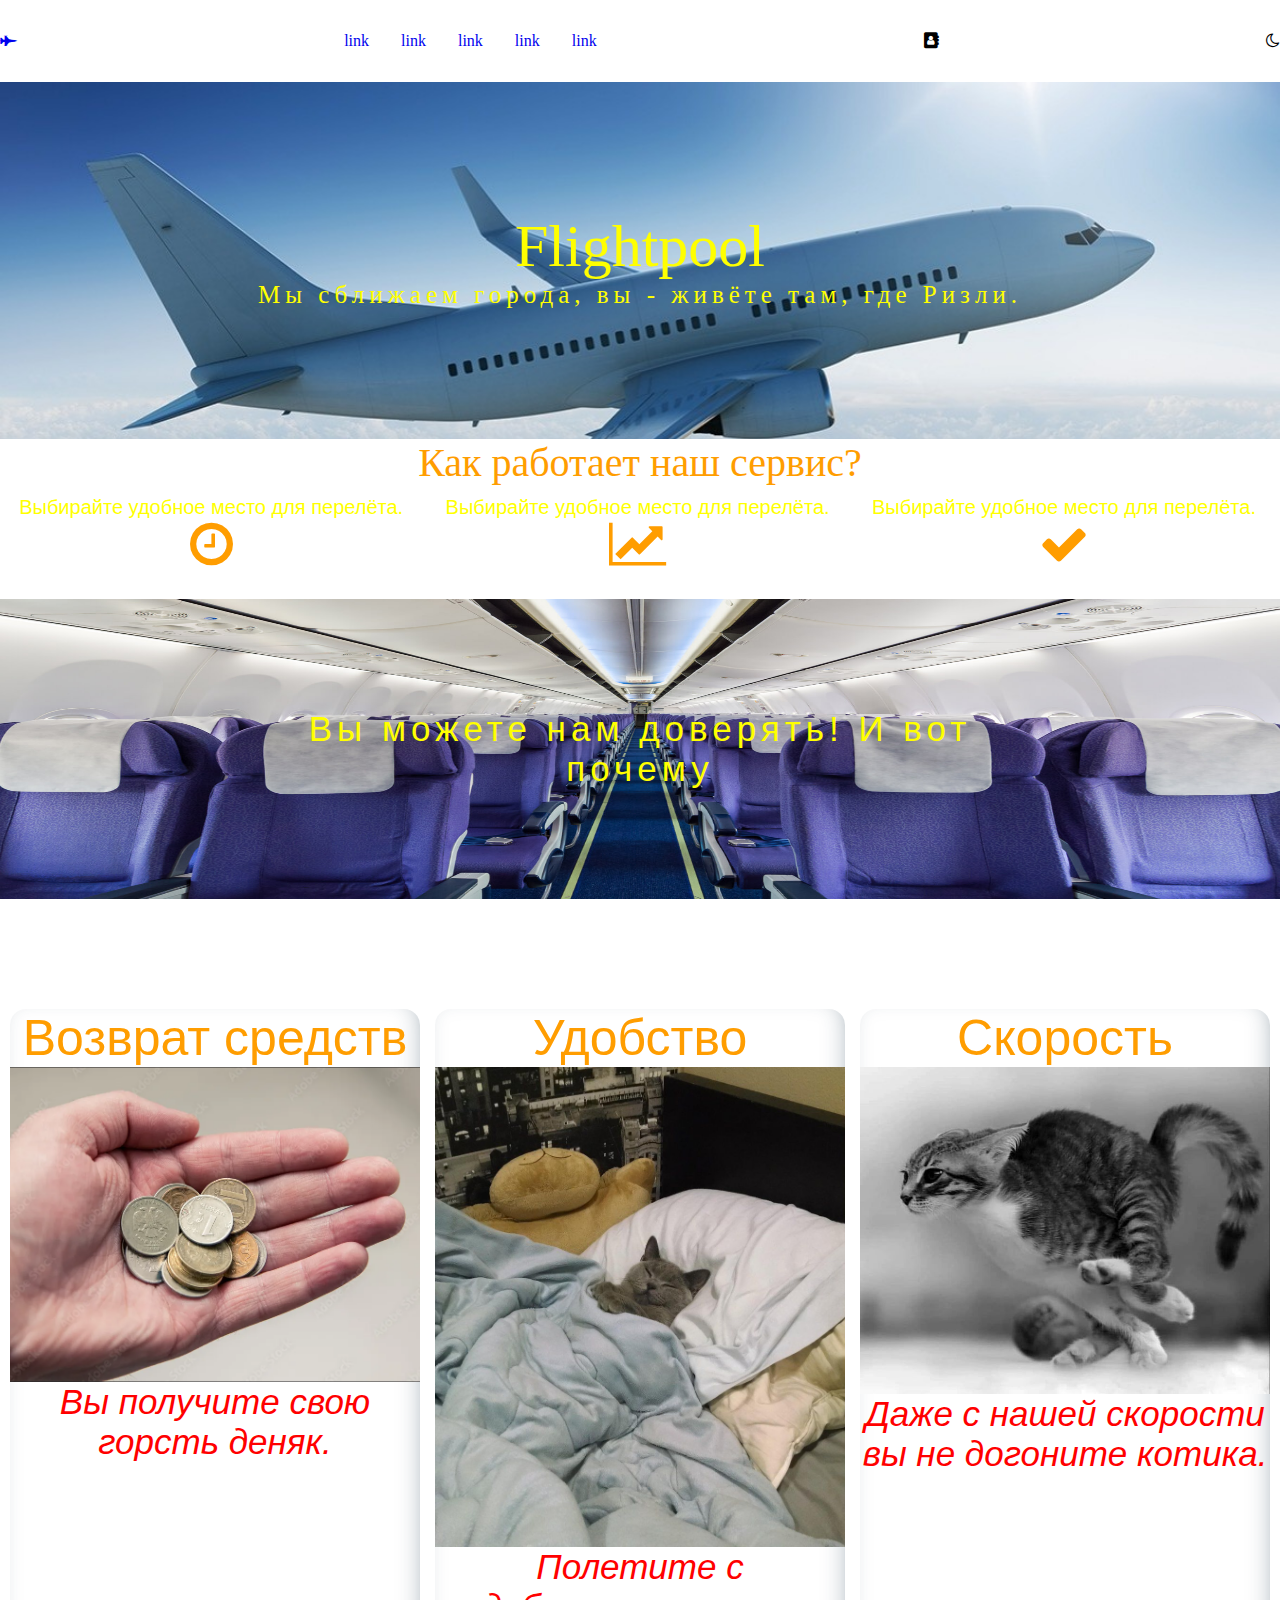
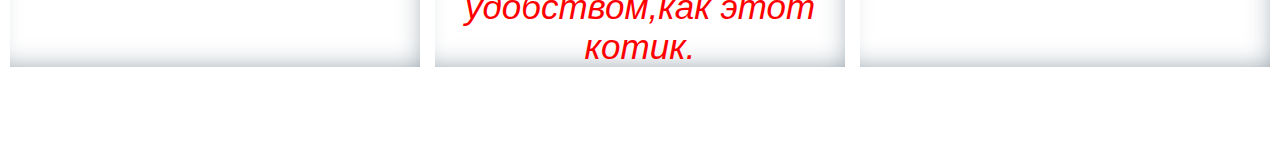
<file: flightpool-frontend-main/index.html>
<!DOCTYPE html>
<html lang="en">

<head>
    <meta charset="UTF-8">
    <meta name="viewport" content="width=device-width, initial-scale=1.0">
    <title>Flightpool Главная страница</title>
    <link rel="stylesheet" href="styles/modules/font-awesome-4.7.0/css/font-awesome.min.css">
    <link rel="stylesheet" href="styles/settings.css">
    <link rel="stylesheet" href="styles/pages/index.css">
</head>

<body class="light">
    <header>
        <div class="container">
            <a href="#" class="logo"><i class="fa fa-fighter-jet" aria-hidden="true">
                </i></a>
            <ul class="menu">
                <li><a href="#">link</a></li>
                <li><a href="#">link</a></li>
                <li><a href="#">link</a></li>
                <li><a href="#">link</a></li>
                <li><a href="#">link</a></li>
            </ul>
            <button><i class="fa fa-address-book" aria-hidden="true"></i></button>
            <button class="theme"><i class="fa fa-moon-o" aria-hidden="true"></i></button>
        </div>
    </header>
    <main>
        <section class="hero">
            <div class="container">
                <h1 class="hero_lead">Flightpool</h1>
                <p class="hero_desc">
                    Мы сближаем города, вы - живёте там, где Ризли.
                </p>
            </div>
        </section>
        <section class="how-work">
            <div class="container">
                <h2 class="how-work_title">Как работает наш сервис?</h2>
                <ul>
                    <li class="ios">
                        <h3 class="how-work_subtitle">Выбирайте удобное место для перелёта.</h3>
                        <i class="fa fa-clock-o" aria-hidden="true"></i>
                    </li>
                    <li class="ios">
                        <h3 class="how-work_subtitle">Выбирайте удобное место для перелёта.</h3>
                        <i class="fa fa-line-chart" aria-hidden="true"></i>
                    </li>
                    <li class="ios">
                        <h3 class="how-work_subtitle">Выбирайте удобное место для перелёта.</h3>
                        <i class="fa fa-check" aria-hidden="true"></i>
                    </li>
                </ul>
            </div>
        </section>
        <section class="trust">
            <div class="trust_item">
                <div class="container">
                    <h2>
                        Вы можете нам доверять!
                        И вот почему
                    </h2>
                </div>
            </div>
            <div class="trust_item">
                <div class="container">
                    <ul class="trust_list">
                        <li class="trust_cat">
                            <h3>Возврат средств</h3>
                            <img src="styles/image/money.png" alt="">
                            <i>Вы получите свою горсть деняк.</i>
                        </li>
                        <li class="trust_cat">
                            <h3>Удобство</h3>
                            <img src="styles/image/sleep.jpg" alt="" class="kotik">
                            <i>Полетите с удобством,как этот котик.</i>
                        </li>
                        <li class="trust_cat">
                            <h3>Скорость</h3>
                            <img src="styles/image/run.jpg" alt="">
                            <i>Даже с нашей скорости вы не догоните котика.</i>
                        </li>
                    </ul>
                </div>
            </div>
        </section>
    </main>
    <script src="styles/scripts/index.js"></script>
</body>


</html>
</file>
<file: flightpool-frontend-main/styles/pages/index.css>
header {
    padding: 32px 0;
}

header .container,
header ul {
    display: flex;
    align-items: center;
    justify-content: space-between;
    gap: 32px;
}

.hero {
    padding: 130px 0;
    /* подключение */
    background-image: url(../image/risley.jpg);
    /* Размеры (COVER - растягивает картинку) */
    background-size: cover;
    /* Повторение картинки */
    background-repeat: no-repeat;
    /* Расположение картинки */
    background-position: center center;
}

.hero_lead {
    color: yellow;
    font-size: 60px;
    text-align: center;
}

.hero_desc {
    color: yellow;
    font-size: 25px;
    text-align: center;
    /* отступ между буквами */
    letter-spacing: 5px;
}

.ios {
    display: inline-block;
    width: 33%;
    text-align: center;
    color: #ffff00;
    font-size: 20px;
    border: 0px solid white;
    padding: 10px;
    font-family: Arial, Helvetica, sans-serif;


}

.how-work_title {
    text-align: center;
    font-size: 40px;
    color: hsl(37, 100%, 50%);
}

.ios i {
    font-size: 50px;
    color: rgb(255, 157, 0);
}

.trust_item {
    padding: 80px 0;
}

.trust_item:first-child {
    padding: 130px 0;
    /* подключение */
    background-image: url(../image/image2.jpg);

    background-size: 100% 300px;
    /* Размеры (COVER - растягивает картинку) */
    background-repeat: no-repeat;
    /* Расположение картинки */
    background-position: center center;
    text-align: center;
}

.trust_title {
    font-size: 64px;
    color: white !important;
}

.trust h2 {
    color: #ffff00;
    font-size: 35px;
    font-family: Arial, Helvetica, sans-serif;
    letter-spacing: 5px;
    width: 52%;
    display: inline-block;
    text-align: center;
}

.trust_cat {
    flex: 1 1 calc(33% - 32px);
    border: 0px solid black;
    border-radius: 16px 16px 0 0;
    overflow: hidden;
    /* Добавить тень карточки с помощью '' */
    box-shadow: -6px -9px 29px -14px rgba(34, 60, 80, 0.6) inset;
    transition: 1s;
}

.trust_cat:hover {
    transform: scale(1.2);
}

.trust_list {
    display: flex;
    
    gap: 15px;
    text-align: center;
    color: #ffff00;
    font-size: 20px;
    border: 0px solid white;
    padding: 10px;
    font-family: Arial, Helvetica, sans-serif;
    
    
}
.trust_list h3{
    font-size: 50px;
    color: rgb(255, 157, 0);
    font-family: Arial, Helvetica, sans-serif;
}

.trust_list i{
    font-size: 35px;
    color: rgb(255, 0, 0);
    font-family: Arial, Helvetica, sans-serif;
}

.kotik {
    height: 480px;
    width: 900px;
}
</file>
<file: flightpool-frontend-main/styles/settings.css>
/* Reset and base styles  */
* {
	padding: 0px;
	margin: 0px;
	border: none;
}

*,
*::before,
*::after {
	box-sizing: border-box;
}

/* Links */

a, a:link, a:visited  {
    text-decoration: none;
}

a:hover  {
    text-decoration: none;
}

/* Common */

aside, nav, footer, header, section, main {
	display: block;
}

h1, h2, h3, h4, h5, h6, p {
    font-size: inherit;
	font-weight: inherit;
}

ul, ul li {
	list-style: none;
}

img {
	vertical-align: top;
}

img, svg {
	max-width: 100%;
	height: auto;
}

address {
  font-style: normal;
}

/* Form */

input, textarea, button, select {
	font-family: inherit;
    font-size: inherit;
    color: inherit;
    background-color: transparent;
}

input::-ms-clear {
	display: none;
}

button, input[type="submit"] {
    display: inline-block;
    box-shadow: none;
    background-color: transparent;
    background: none;
    cursor: pointer;
}

input:focus, input:active,
button:focus, button:active {
    outline: none;
}

button::-moz-focus-inner {
	padding: 0;
	border: 0;
}

label {
	cursor: pointer;
}

legend {
	display: block;
}

.containter {
    max-width: 1400px;
    margin: 0 auto;
    padding: 0 16px;
}
</file>
